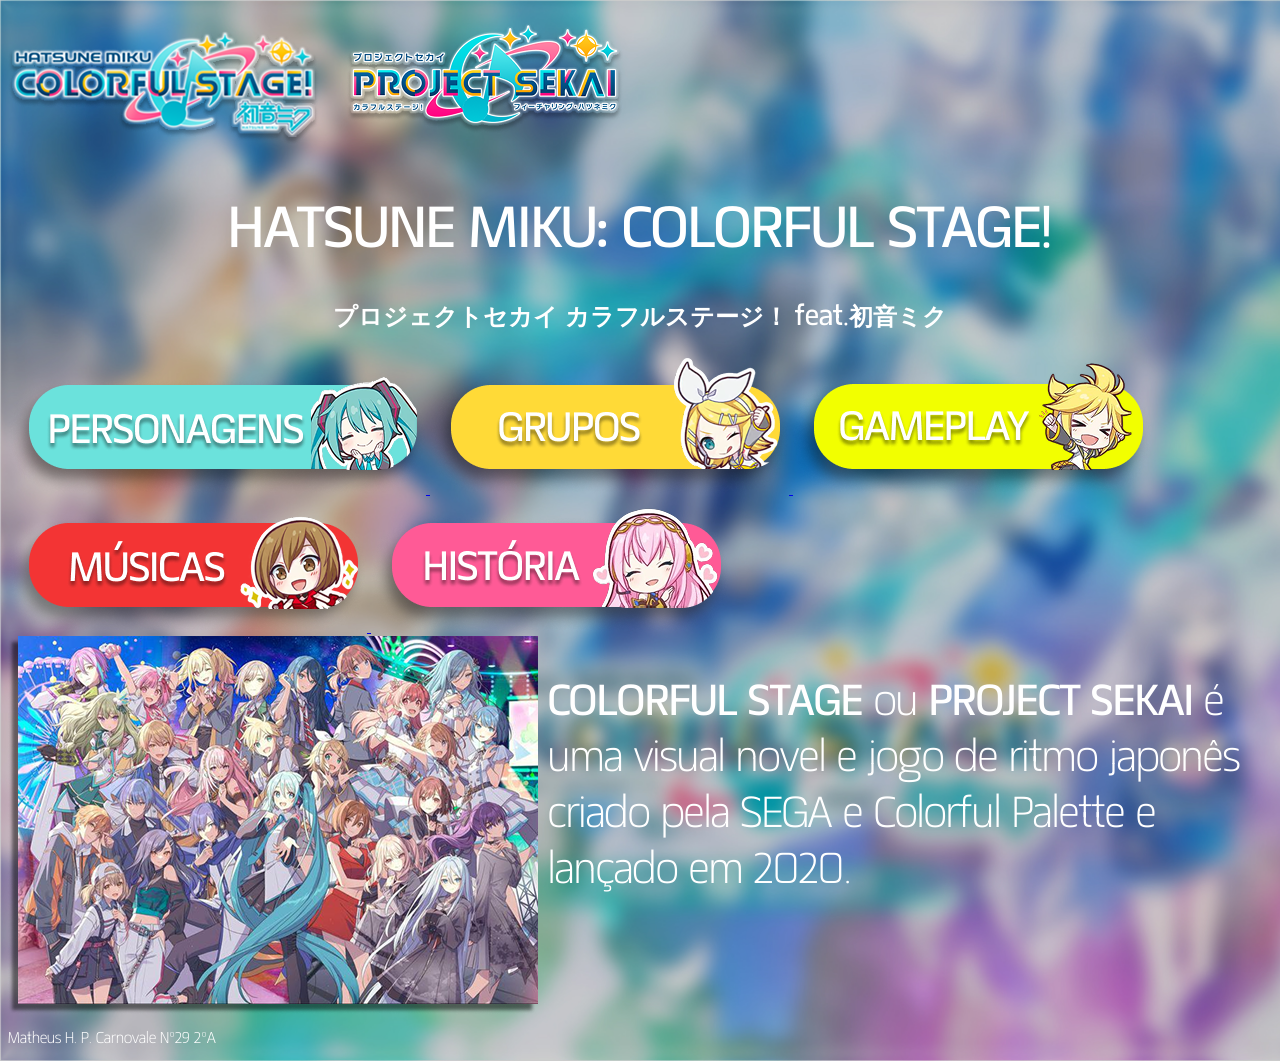
<file: index.html>
<!DOCTYPE html>
<html lang="pt-br">
<head>
    <meta charset="UTF-8">
    <meta name="viewport" content="width=device-width, initial-scale=1.0">
    <title>Colorful Stage | Site Informativo</title>
    <link rel="stylesheet" href="style.css">
    <link rel="preconnect" href="https://fonts.googleapis.com">
  <link rel="preconnect" href="https://fonts.gstatic.com" crossorigin>
  <link href="https://fonts.googleapis.com/css2?family=Matangi:wght@300..900&display=swap" rel="stylesheet">
</head>
<body>
    <header>
        <img src="logos (1).png" alt="Logos">
    </header>
    <h1>HATSUNE MIKU: COLORFUL STAGE!</h1>
    <h2>プロジェクトセカイ カラフルステージ！ feat.初音ミク</h2>
    <section>
       <a href="personagens.html">
        <img src="personagens-miku.png" alt="Personagens">
       </a>
       <a href="grupos.html">
        <img src="units-grupos-rin.png" alt="Grupos/Units">
       </a>
       <a href="gameplay.html">
        <img src="gameplay-len.png" alt="Gameplay">
       </a>
       <a href="musicas.html">
        <img src="musicas-meiko.png" alt="Musicas">
       </a>
       <a href="historia.html">
        <img src="historia-luka.png" alt="História">
       </a>
    </section>
    <section>
        <div class="jdishjdsi">
    <img src="imagem.png" alt="Ilustração">
    <p><b>COLORFUL STAGE</b> ou <b>PROJECT SEKAI</b> é uma visual novel e jogo de ritmo japonês criado pela SEGA e Colorful Palette e lançado em 2020.</p>
       </div>
    </section>
    <footer>
        <p>Matheus H. P. Carnovale  N°29  2°A</p>
    </footer>
</body>
</html>
</file>
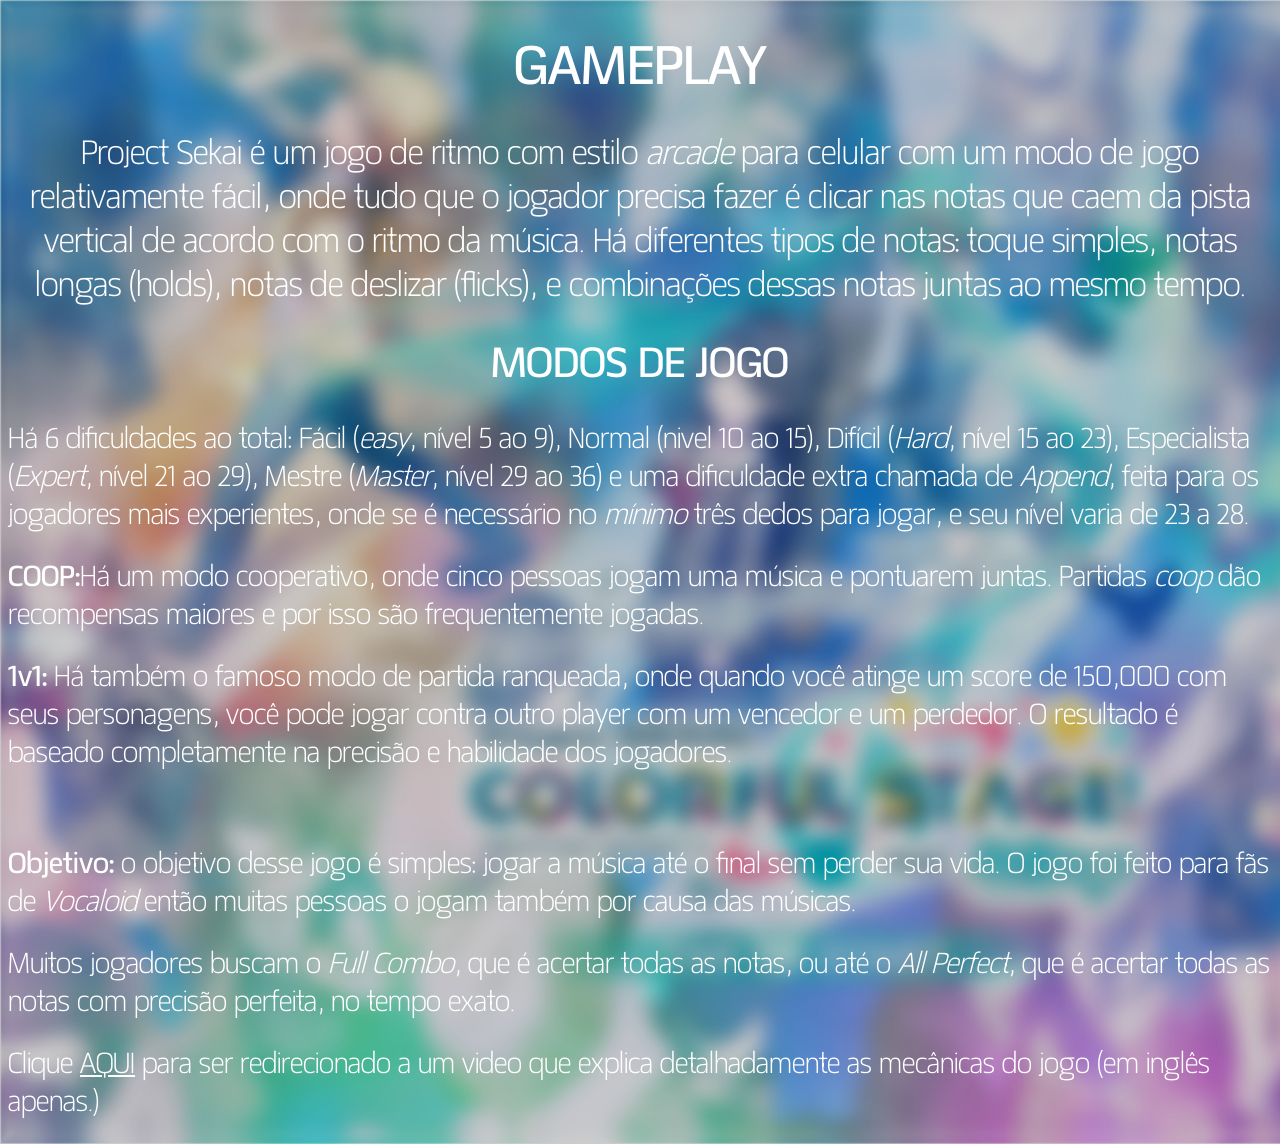
<file: gameplay.html>
<!DOCTYPE html>
<html lang="en">
<head>
    <meta charset="UTF-8">
    <meta name="viewport" content="width=device-width, initial-scale=1.0">
    <title>Colorful Stage: Gameplay</title>
    <link rel="stylesheet" href="gameplay.css">
    <link rel="preconnect" href="https://fonts.googleapis.com">
  <link rel="preconnect" href="https://fonts.gstatic.com" crossorigin>
  <link href="https://fonts.googleapis.com/css2?family=Matangi:wght@300..900&display=swap" rel="stylesheet">
</head>
<body>
    <h1>GAMEPLAY</h1>
    <p class="descricao">Project Sekai é um jogo de ritmo com estilo <i>arcade</i> para celular com um modo de jogo relativamente fácil, onde tudo que o jogador precisa fazer é clicar nas notas que caem da pista vertical de acordo com o ritmo da música. Há diferentes tipos de notas: toque simples, notas longas (holds), notas de deslizar (flicks), e combinações dessas notas juntas ao mesmo tempo.</p>
    <h2><B>MODOS DE JOGO</B></h2>
    <p>Há 6 dificuldades ao total: Fácil (<i>easy</i>, nível 5 ao 9), Normal (nivel 10 ao 15), Difícil (<i>Hard</i>, nível 15 ao 23), Especialista (<i>Expert</i>, nível 21 ao 29), Mestre (<i>Master</i>, nível 29 ao 36) e uma dificuldade extra chamada de <i>Append</i>, feita para os jogadores mais experientes, onde se é necessário no <i>mínimo</i> três dedos para jogar, e seu nível varia de 23 a 28.</p>
    <p><b>COOP:</b>Há um modo cooperativo, onde cinco pessoas jogam uma música e pontuarem juntas. Partidas <i>coop</i> dão recompensas maiores e por isso são frequentemente jogadas.</p>
    <p><b>1v1:</b> Há também o famoso modo de partida ranqueada, onde quando você atinge um score de 150,000 com seus personagens, você pode jogar contra outro player com um vencedor e um perdedor. O resultado é baseado completamente na precisão e habilidade dos jogadores.</p>
    <br>
     <p><b>Objetivo:</b> o objetivo desse jogo é simples: jogar a música até o final sem perder sua vida. O jogo foi feito para fãs de <i>Vocaloid</i> então muitas pessoas o jogam também por causa das músicas.</p>
     <p>Muitos jogadores buscam o <i>Full Combo</i>, que é acertar todas as notas, ou até o <i>All Perfect</i>, que é acertar todas as notas com precisão perfeita, no tempo exato.</p>
     <p>Clique <a href="https://youtu.be/lepeNRZKv74?si=gB7H-MTCS7wNOqZO"> <u>AQUI</u></a> para ser redirecionado a um video que explica detalhadamente as mecânicas do jogo (em inglês apenas.)</p>
</body>
</html>
</file>
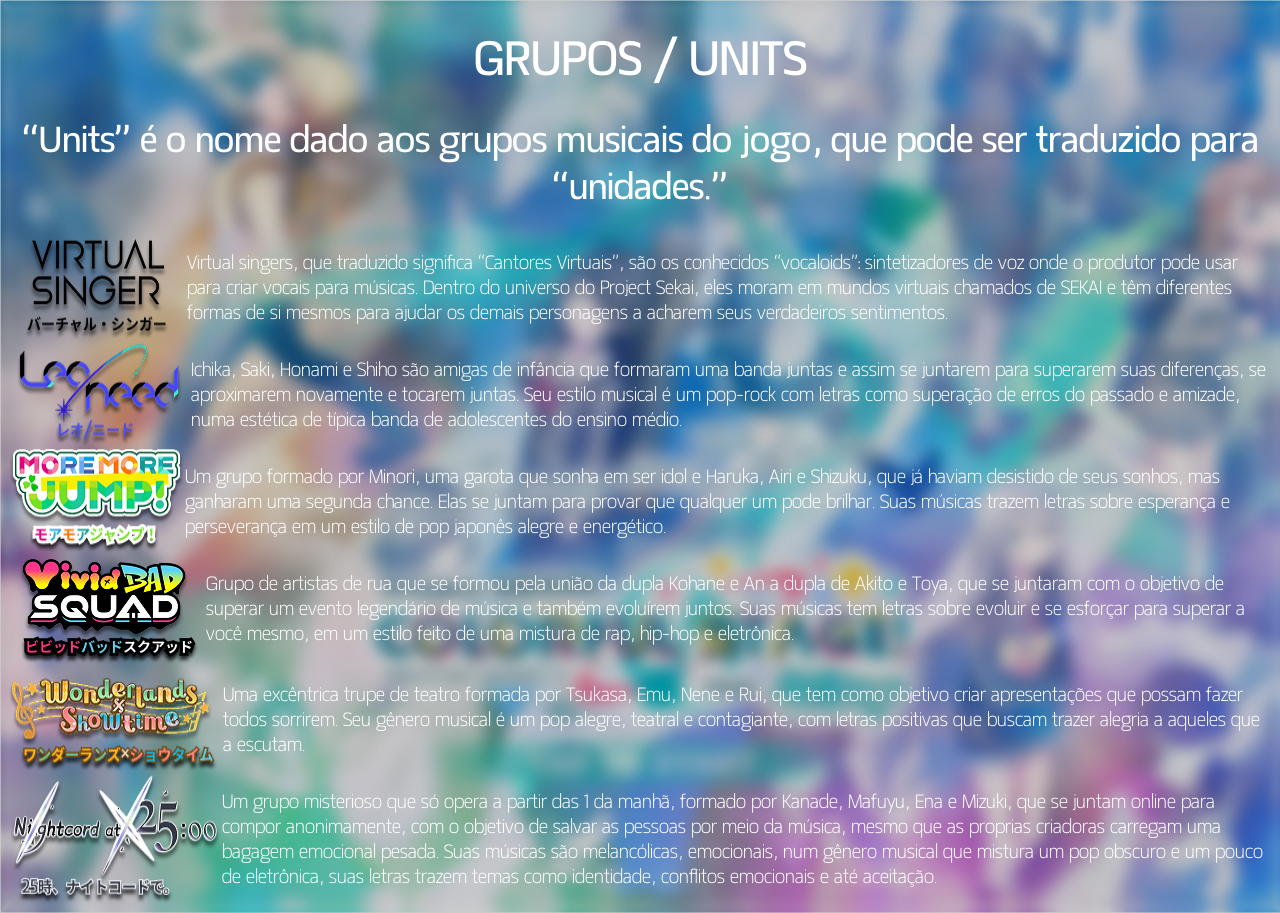
<file: grupos.html>
<!DOCTYPE html>
<html lang="en">
<head>
    <meta charset="UTF-8">
    <meta name="viewport" content="width=device-width, initial-scale=1.0">
    <title>Colorful Stage: Units</title>
    <link rel="stylesheet" href="grupos.css">
    <link rel="preconnect" href="https://fonts.googleapis.com">
  <link rel="preconnect" href="https://fonts.gstatic.com" crossorigin>
  <link href="https://fonts.googleapis.com/css2?family=Matangi:wght@300..900&display=swap" rel="stylesheet">
</head>
<body>
    <h1>GRUPOS / UNITS</h1>
    <h2>“Units” é o nome dado aos grupos musicais do jogo, que pode ser traduzido para “unidades.”</h2>
    <section>
        <div class="vs">
          <img src="virtualsinger.png" alt="Virtual Singer Logo">
          <p>Virtual singers, que traduzido significa “Cantores Virtuais”, são os conhecidos “vocaloids”: sintetizadores de voz onde o produtor pode usar para criar vocais para músicas. Dentro do universo do Project Sekai, eles moram em mundos virtuais chamados de SEKAI e têm diferentes formas de si mesmos para ajudar os demais personagens a acharem seus verdadeiros sentimentos.</p>
        </div>
        <div class="ln">
          <img src="leoneed.png" alt="Leo/Need Logo">
          <p>Ichika, Saki, Honami e Shiho são amigas de infância que formaram uma banda juntas e assim se juntarem para superarem suas diferenças, se aproximarem novamente e tocarem juntas. Seu estilo musical é um pop-rock com letras como superação de erros do passado e amizade, numa estética de típica banda de adolescentes do ensino médio.</p>
        </div>
        <div class="mmj">
          <img src="moremorejump.png" alt="MORE MORE JUMP! Logo">
          <p>Um grupo formado por Minori, uma garota que sonha em ser idol e Haruka, Airi e Shizuku, que já haviam desistido de seus sonhos, mas ganharam uma segunda chance. Elas se juntam para provar que qualquer um pode brilhar. Suas músicas trazem letras sobre esperança e perseverança em um estilo de pop japonês alegre e energético.</p>
        </div>
        <div class="vbs">
          <img src="vividbadsquad.png" alt="Vivid Bad SQUAD Logo">
          <p>Grupo de artistas de rua que se formou pela união da dupla Kohane e An a dupla de Akito e Toya, que se juntaram com o objetivo de superar um evento legendário de música e também evoluírem juntos. Suas músicas tem letras sobre evoluir e se esforçar para superar a você mesmo, em um estilo feito de uma mistura de rap, hip-hop e eletrônica.</p>
        </div>
        <div class="wxs">
          <img src="wondershow.png" alt="Wonderlands x Showtime Logo">
          <p>Uma excêntrica trupe de teatro formada por Tsukasa, Emu, Nene e Rui, que tem como objetivo criar apresentações que possam fazer todos sorrirem. Seu gênero musical é um pop alegre, teatral e contagiante, com letras positivas que buscam trazer alegria a aqueles que a escutam.</p>
        </div>
        <div class="n25">
          <img src="nightcordat25.png" alt="Nightcord at 25:00">
          <p>Um grupo misterioso que só opera a partir das 1 da manhã, formado por Kanade, Mafuyu, Ena e Mizuki, que se juntam online para compor anonimamente, com o objetivo de salvar as pessoas por meio da música, mesmo que as proprias criadoras carregam uma bagagem emocional pesada. Suas músicas são melancólicas, emocionais, num gênero musical que mistura um pop obscuro e um pouco de eletrônica, suas letras trazem temas como identidade, conflitos emocionais e até aceitação.</p>
        </div>
    </section>
</body>
</html>
</file>
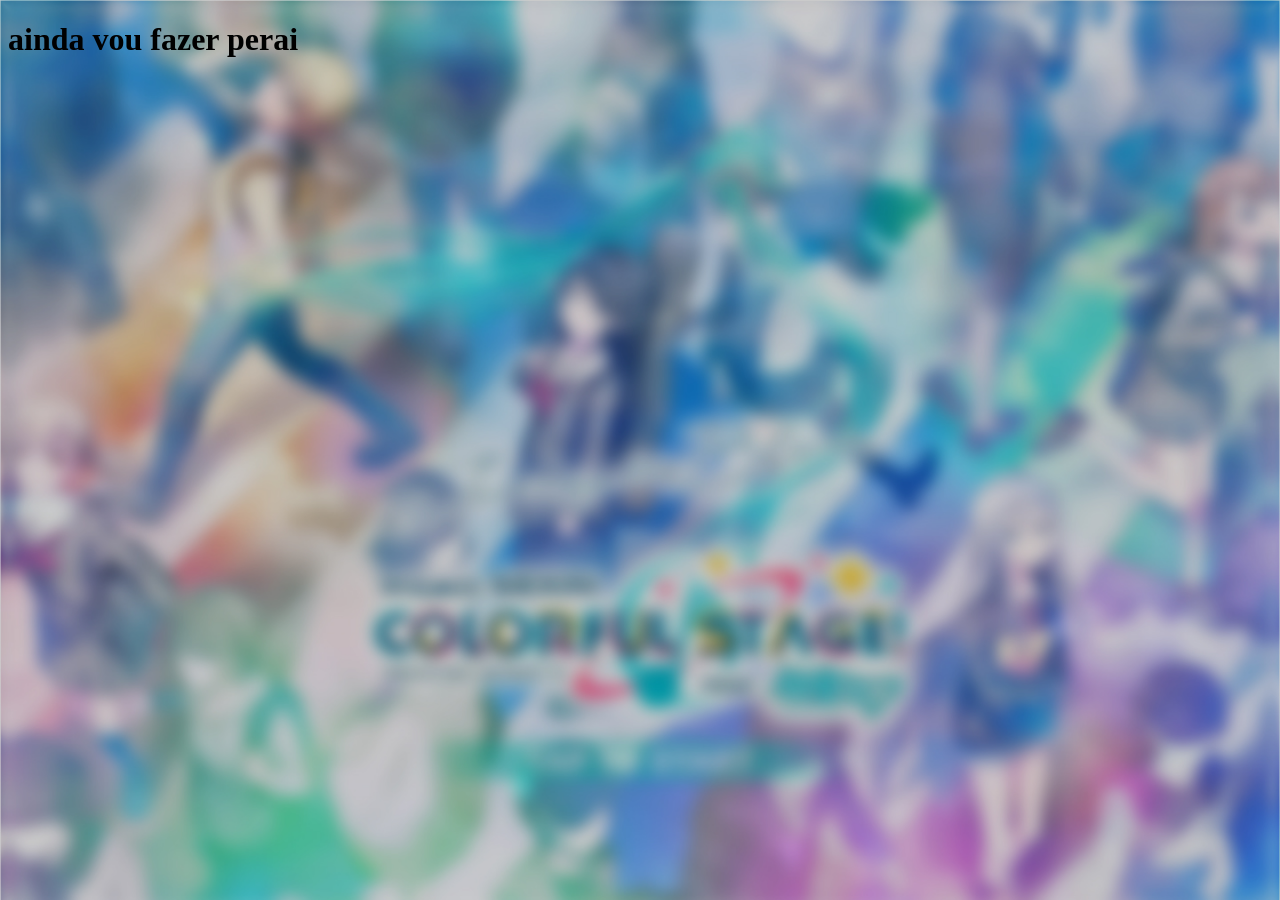
<file: historia.html>
<!DOCTYPE html>
<html lang="en">
<head>
    <meta charset="UTF-8">
    <meta name="viewport" content="width=device-width, initial-scale=1.0">
    <title>Colorful Stage: Historia</title>
    <link rel="stylesheet" href="historia.css">
</head>
<body>
    <h1>ainda vou fazer perai</h1>
</body>
</html>
</file>
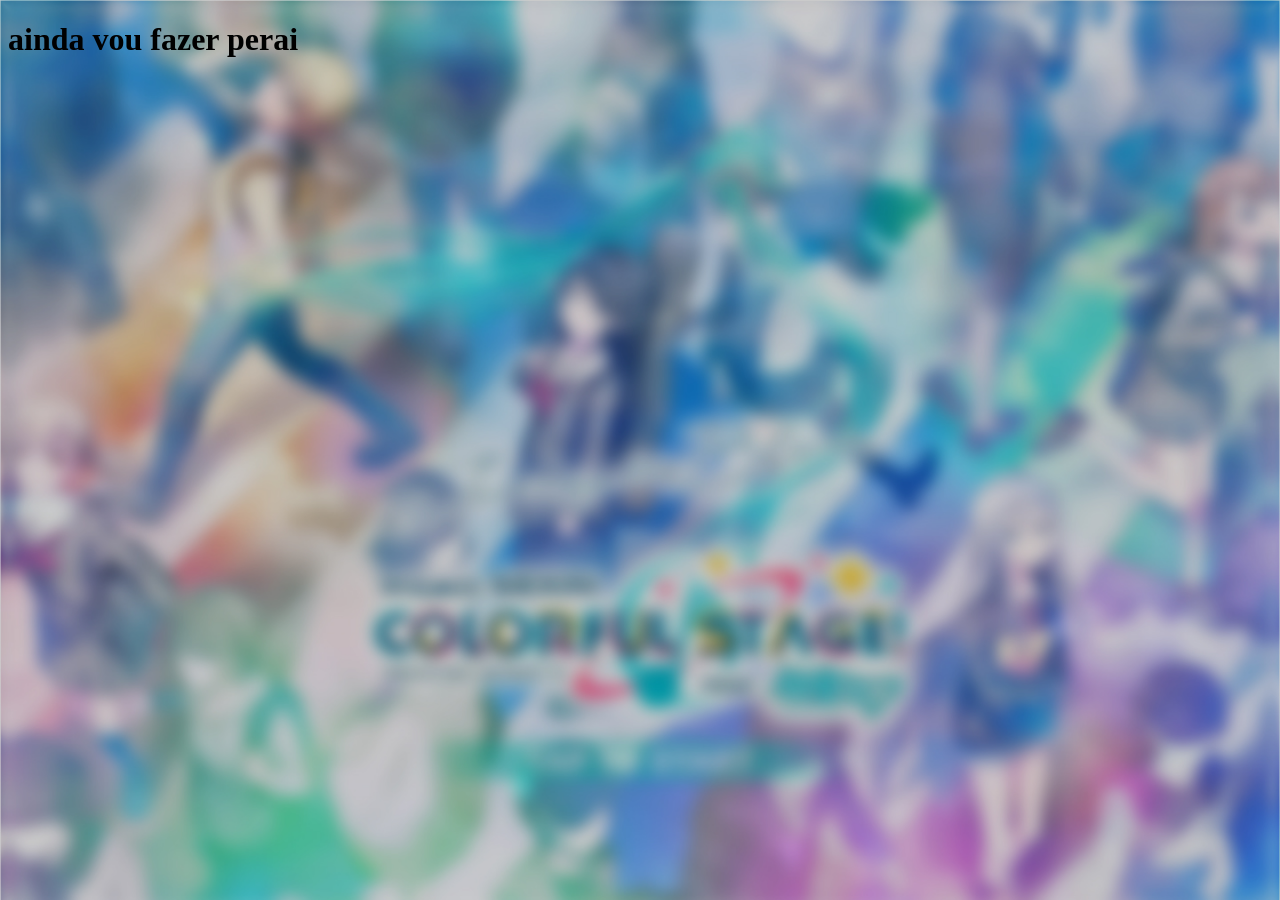
<file: musicas.html>
<!DOCTYPE html>
<html lang="en">
<head>
    <meta charset="UTF-8">
    <meta name="viewport" content="width=device-width, initial-scale=1.0">
    <title>Colorful Stage: Músicas</title>
    <link rel="stylesheet" href="musicas.css">
</head>
<body>
    <h1>ainda vou fazer perai</h1>
</body>
</html>
</file>
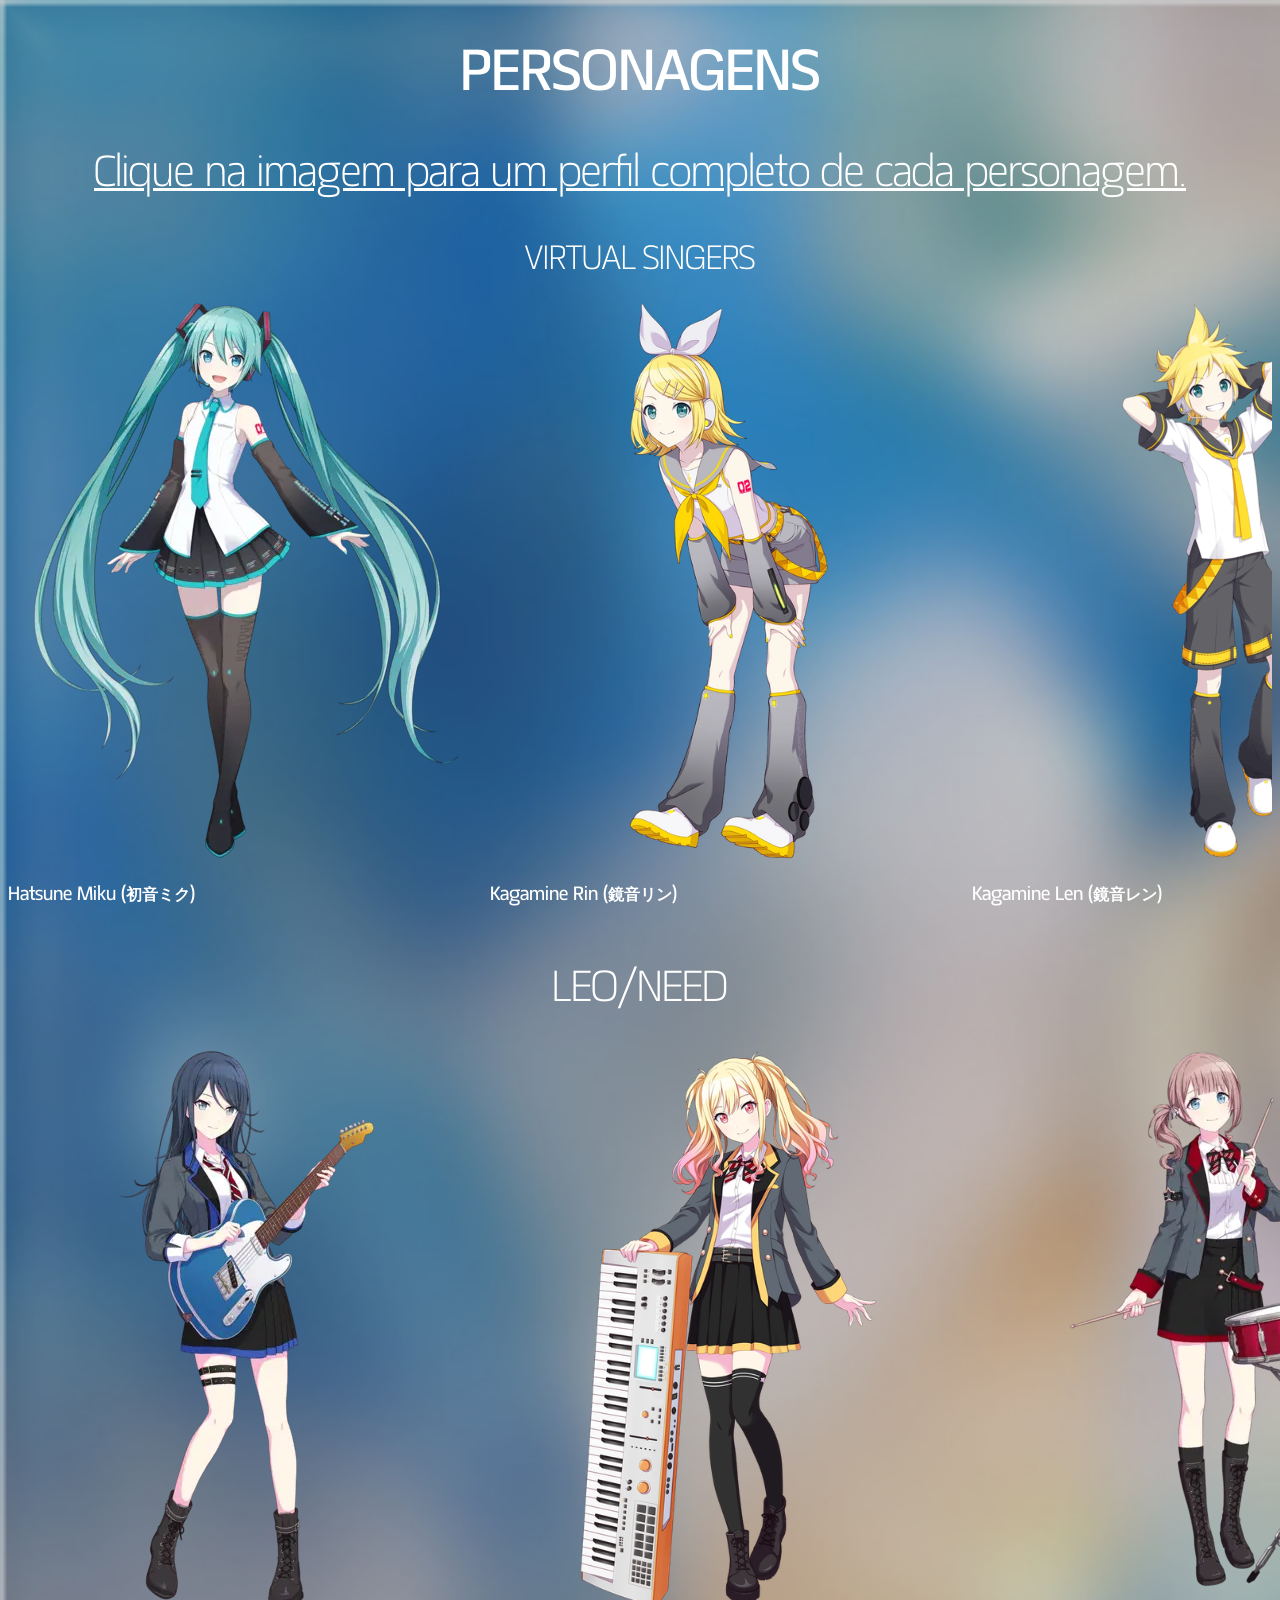
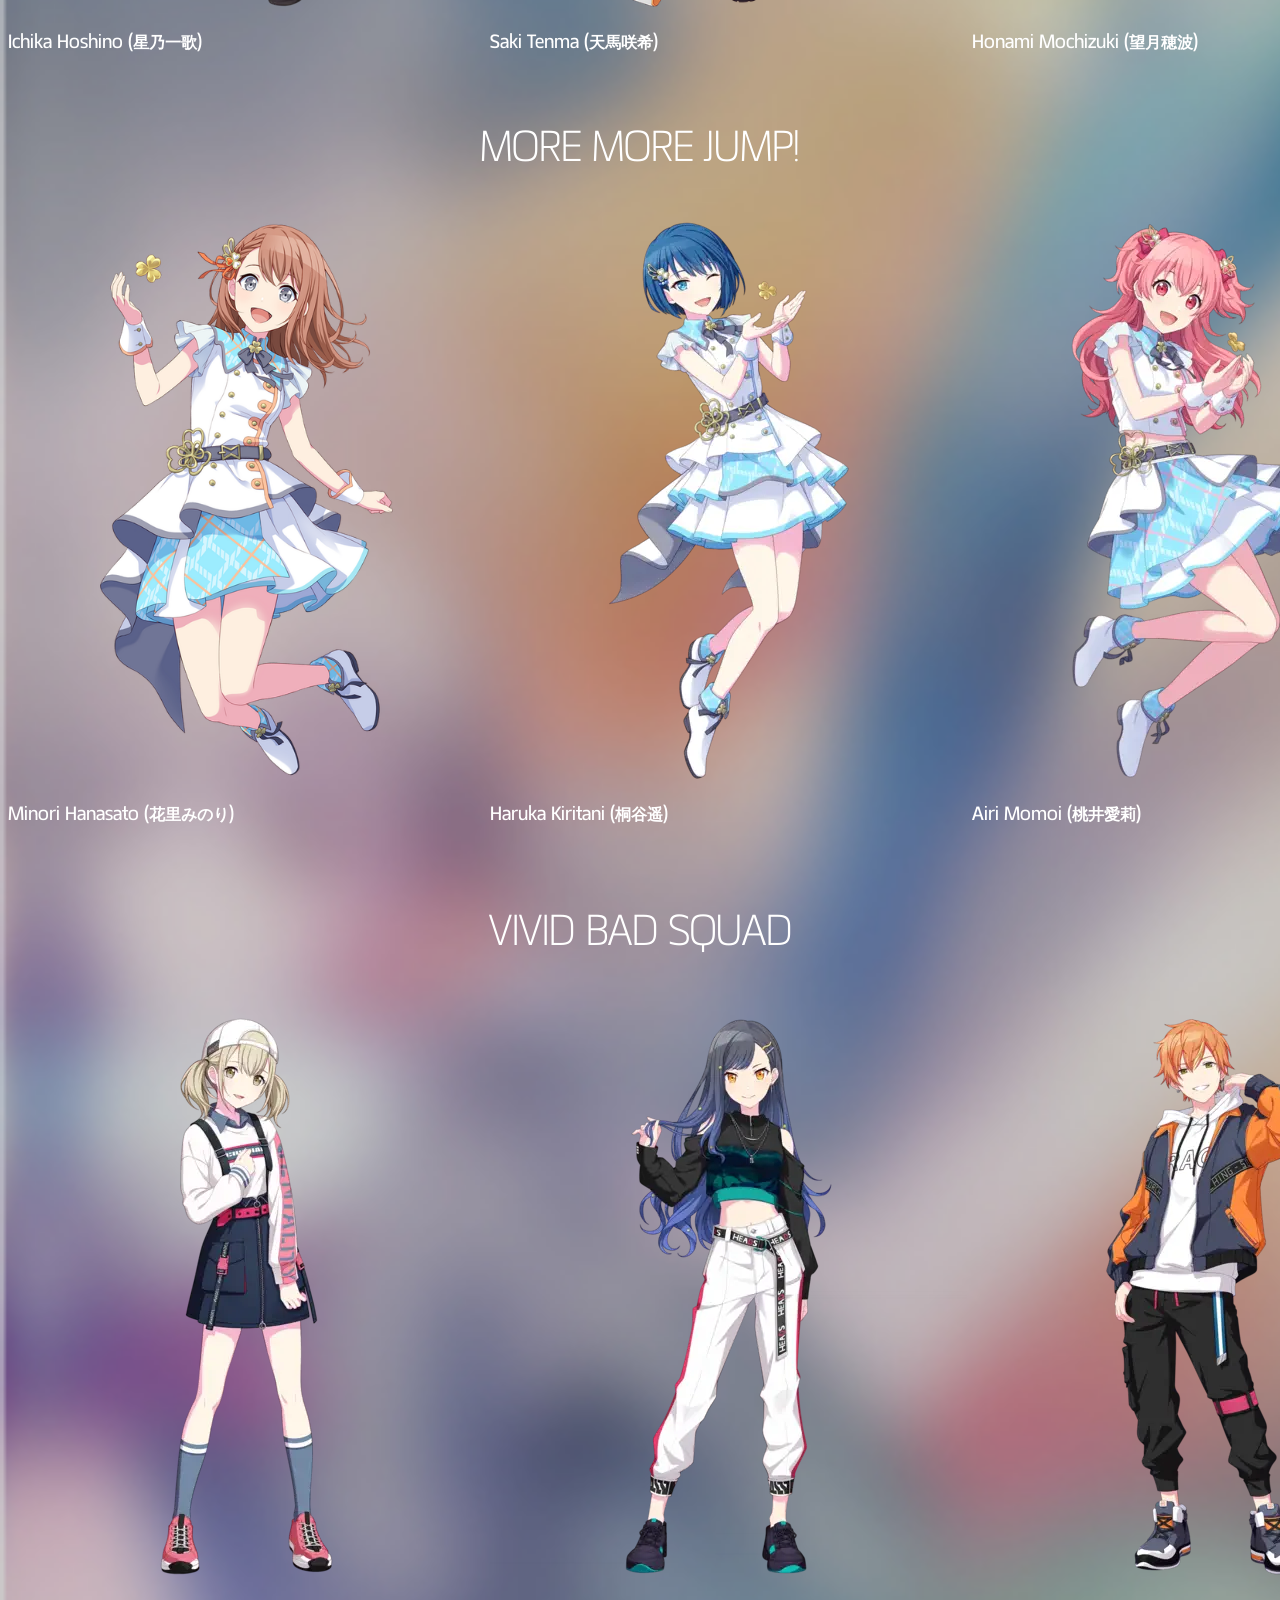
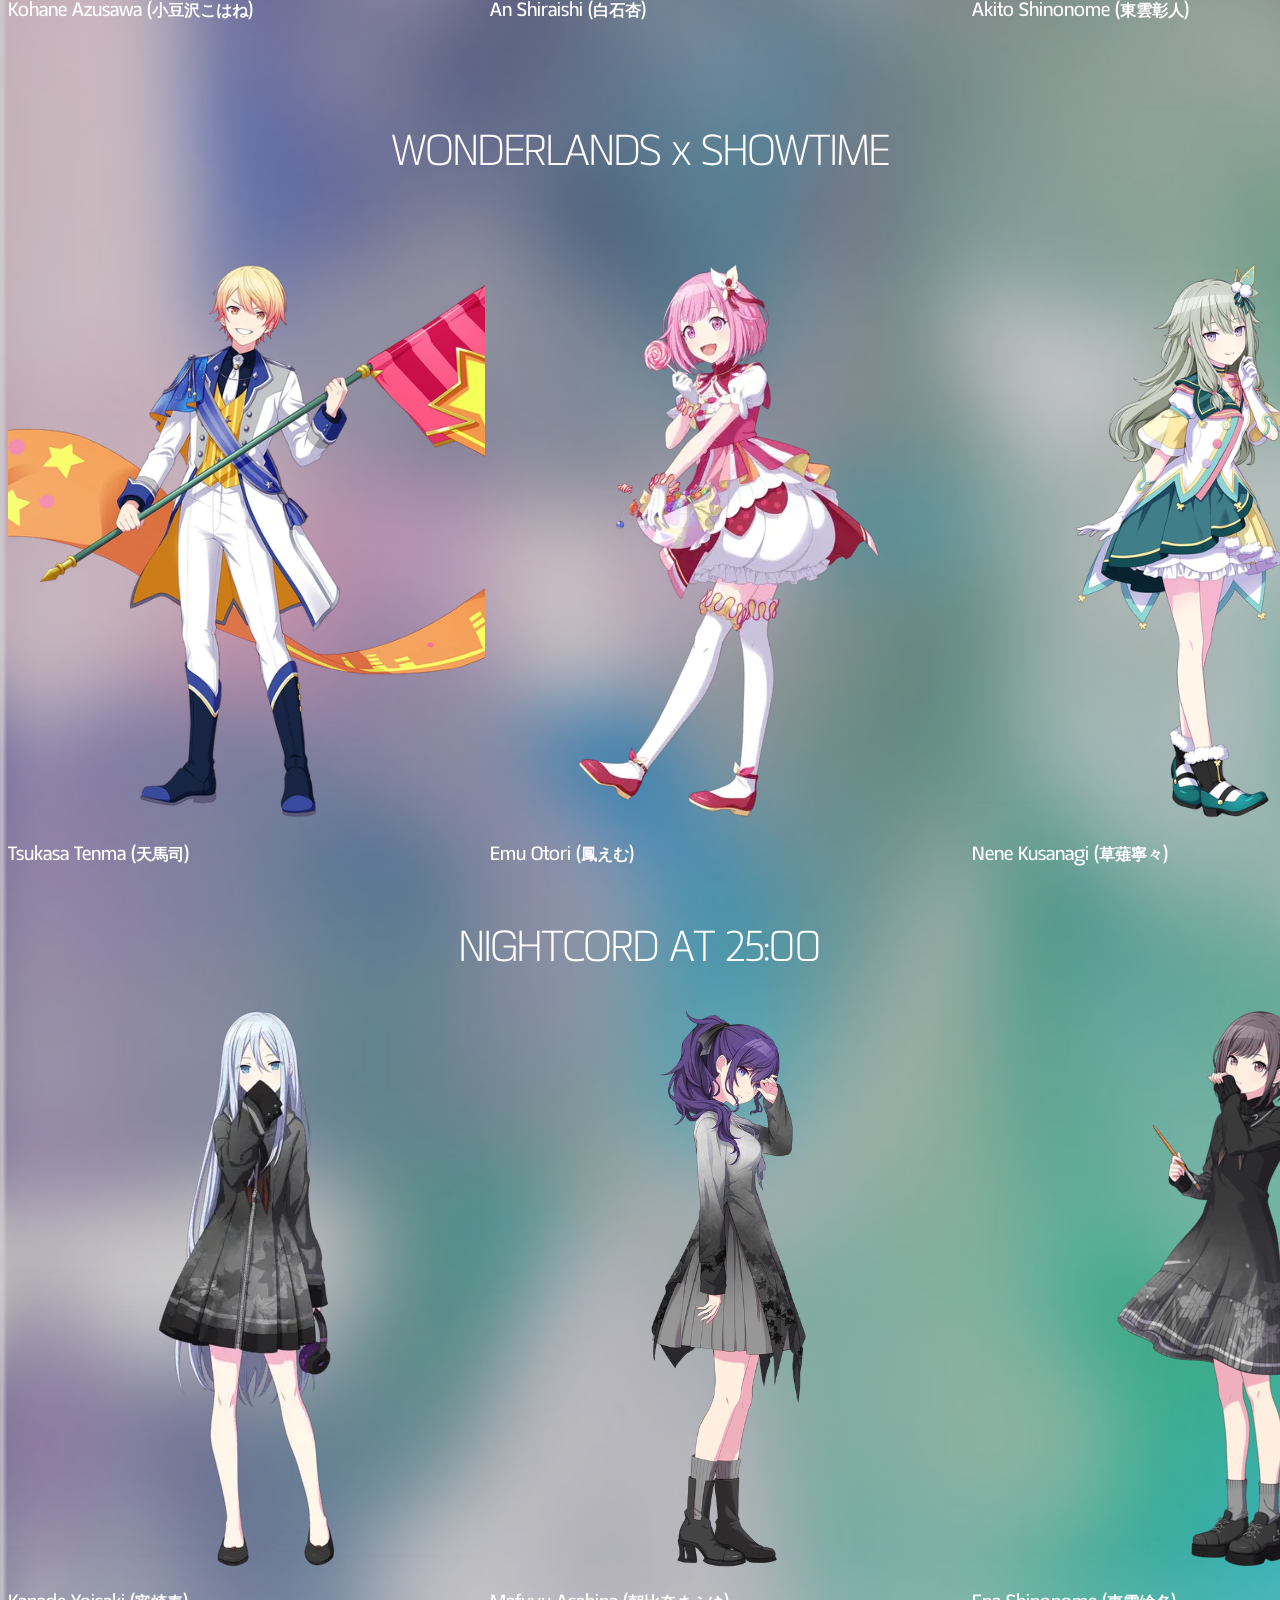
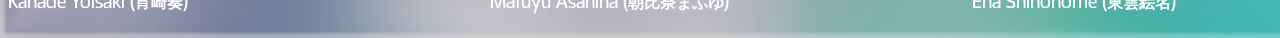
<file: personagens.html>
<!DOCTYPE html>
<html lang="pt-br">
<head>
    <meta charset="UTF-8">
    <meta name="viewport" content="width=device-width, initial-scale=1.0">
    <title>Colorful Stage: Personagens</title>
    <link rel="stylesheet" href="personagens.css">
    <link rel="preconnect" href="https://fonts.googleapis.com">
  <link rel="preconnect" href="https://fonts.gstatic.com" crossorigin>
  <link href="https://fonts.googleapis.com/css2?family=Matangi:wght@300..900&display=swap" rel="stylesheet">
</head>
<body>
    <h1 class="titulo">PERSONAGENS</h1>
    <p class="subtitulo"><u>Clique na imagem para um perfil completo de cada personagem.</u></p>
       <h2>VIRTUAL SINGERS</h2>
    <div class="virtualsingers">
    <a href="https://projectsekai.fandom.com/wiki/Hatsune_Miku">
      <img src="Miku_3rd_Anniversary (1).webp" alt="Hatsune Miku">
      <p>Hatsune Miku (初音ミク)</p>
    </a>
    <a href="https://projectsekai.fandom.com/wiki/Kagamine_Rin">
        <img src="rin.png" alt="Kagamine Rin">
        <p>Kagamine Rin (鏡音リン)</p>
    </a>
    <a href="https://projectsekai.fandom.com/wiki/Kagamine_Len">
        <img src="Len_3rd_Anniversary.png" alt="Kagamine Len">
        <p>Kagamine Len (鏡音レン)</p>
    </a>
    <a href="https://projectsekai.fandom.com/wiki/MEIKO">
        <img src="meiko.png" alt="MEIKO">
        <p>MEIKO (メイコ)</p>
    </a>
    <a href="https://projectsekai.fandom.com/wiki/Megurine_Luka">
        <img src="luka.png" alt="Megurine Luka">
        <p>Megurine Luka (巡音ルカ)</p>
    </a>
    <a href="https://projectsekai.fandom.com/wiki/KAITO">
        <img src="KAITO_3rd_Anniversary.webp" alt="KAITO">
        <p>KAITO (カイト)</p>
    </a>
    </div>
       <h3>LEO/NEED</h3>
    <div class="leoneed">
        <a href="https://projectsekai.fandom.com/wiki/Hoshino_Ichika">
            <img src="Ichika_3rd_Anniversary.webp" alt="Ichika Hoshino">
            <p>Ichika Hoshino (星乃一歌)</p>
        </a>
        <a href="https://projectsekai.fandom.com/wiki/Tenma_Saki">
            <img src="saki.png" alt="Saki Tenma">
            <p>Saki Tenma (天馬咲希)</p>
        </a>
        <a href="https://projectsekai.fandom.com/wiki/Mochizuki_Honami">
            <img src="Honami_3rd_Anniversary.webp" alt="Honami Mochizuki">
            <p>Honami Mochizuki (望月穂波)</p>
        </a>
        <a href="https://projectsekai.fandom.com/wiki/Hinomori_Shiho">
            <img src="shiho.png" alt="Shiho Hinomori">
            <p>Shiho Hinomori (日野森志歩)</p>
        </a>
    </div>
    <h4>MORE MORE JUMP!</h4>
    <div class="moremorejump">
        <a href="https://projectsekai.fandom.com/wiki/Hanasato_Minori">
            <img src="minori.png" alt="Minori Hanasato">
            <p>Minori Hanasato (花里みのり)</p>
        </a>
        <a href="https://projectsekai.fandom.com/wiki/Kiritani_Haruka">
            <img src="Haruka_3rd_Anniversary.webp" alt="Haruka Kiritani">
            <p>Haruka Kiritani (桐谷遥)</p>
        </a>
        <a href="https://projectsekai.fandom.com/wiki/Momoi_Airi">
            <img src="Airi_3rd_Anniversary.webp" alt="Airi Momoi">
            <p>Airi Momoi (桃井愛莉)</p>
        </a>
        <a href="https://projectsekai.fandom.com/wiki/Hinomori_Shizuku">
            <img src="shizuku.png" alt="Shizuku Hinomori">
            <p>Shizuku Hinomori (日野森雫)</p>
        </a>
    </div>
    <h5>VIVID BAD SQUAD</h5>
    <div class="vividbadsquad">
        <a href="https://projectsekai.fandom.com/wiki/Azusawa_Kohane">
            <img src="Kohane_3rd_Anniversary.webp" alt="Kohane Azusawa">
            <p>Kohane Azusawa (小豆沢こはね)</p>
        </a>
        <a href="https://projectsekai.fandom.com/wiki/Shiraishi_An">
            <img src="An_3rd_Anniversary.webp" alt="An Shiraishi">
            <p>An Shiraishi (白石杏)</p>
        </a>
        <a href="https://projectsekai.fandom.com/wiki/Shinonome_Akito">
            <img src="Akito_3rd_Anniversary.webp" alt="Akito Shinonome">
            <p>Akito Shinonome (東雲彰人)</p>
        </a>
        <a href="https://projectsekai.fandom.com/wiki/Aoyagi_Toya">
            <img src="toya.png" alt="Toya Aoyagi">
            <p>Toya Aoyagi (青柳冬弥)</p>
        </a>
    </div>
    <h6>WONDERLANDS x SHOWTIME</h6>
    <div class="wondershow">
        <a href="https://projectsekai.fandom.com/wiki/Tenma_Tsukasa">
            <img src="tsukasa.png" alt="Tsukasa Tenma">
            <p>Tsukasa Tenma (天馬司)</p>
        </a>
        <a href="https://projectsekai.fandom.com/wiki/Otori_Emu">
            <img src="Emu_3rd_Anniversary.webp" alt="Emu Otori">
            <p>Emu Otori (鳳えむ)</p>
        </a>
        <a href="https://projectsekai.fandom.com/wiki/Kusanagi_Nene">
            <img src="nene.png" alt="Nene Kusanagi">
            <p>Nene Kusanagi (草薙寧々)</p>
        </a>
        <a href="https://projectsekai.fandom.com/wiki/Kamishiro_Rui">
            <img src="rui.png" alt="Rui Kamishiro melhor que todos">
            <p>Rui Kamishiro (神代類)</p>
        </a>
    </div>
    <p class="titulo-n25">NIGHTCORD AT 25:00</p>
    <div class="nightcord">
        <a href="https://projectsekai.fandom.com/wiki/Yoisaki_Kanade">
            <img src="Kanade_3rd_Anniversary.webp" alt="Kanade Yoisaki">
            <p>Kanade Yoisaki (宵崎奏)</p>
        </a>
        <a href="https://projectsekai.fandom.com/wiki/Asahina_Mafuyu">
            <img src="mafuyu.png" alt="Mafuyu Asahina">
            <p>Mafuyu Asahina (朝比奈まふゆ)</p>
        </a>
        <a href="https://projectsekai.fandom.com/wiki/Shinonome_Ena">
            <img src="Ena_3rd_Anniversary.png" alt="Ena Shinonome">
            <p>Ena Shinonome (東雲絵名)</p>
        </a>
        <a href="https://projectsekai.fandom.com/wiki/">
            <img src="mizuki.png" alt="Mizuki Akiyama melhor que todos">
            <p>Mizuki Akiyama (暁山瑞希)</p>
        </a>
    </div>
</body>
</html>
</file>
<file: style.css>
body {
    background-image: url(fundo.jpg);
    background-size: cover;

}

header {
    justify-content: center;
    align-items: center;
}

h1 {
    color: white;
    font-family: "Matangi", sans-serif;
    text-align: center;
    font-size: 48px;
    font-weight: bold;

}

h2 {
     color: white;
    font-family: "Matangi", sans-serif;
    font-optical-sizing: auto;
    font-weight: bold;
    font-style: normal;
    text-align: center;
}

section {
    justify-content: center;
}

.jdishjdsi {
    display: flex;
    font-family: "Matangi", sans-serif;
    color: white;
    font-size: 36px;
    gap: 10px;
}

footer {
    align-items: end;
    color: white;
    font-family: "Matangi", sans-serif;
    font-size: small;
}
</file>
<file: gameplay.css>
body {
    background-image: url(fundo.jpg);
    background-size: cover;
    font-family: "Matangi", sans-serif;
    color: white;
}

h1 {
    font-family: "Matangi", sans-serif;
    font-size: 45px;
    color: white;
    font-weight: bold;
    text-align: center;
}

.descricao {
    font-family: "Matangi", sans-serif;
    font-size: 28px;
    color: white;
    text-align: center;
}

h2 {
    font-size: 35px;
    text-align: center;
}

p {
    font-size: 24px;
}

a {
    color: white;
}
</file>
<file: grupos.css>
body {
    background-image: url(fundo.jpg);
    background-size: cover;
}

h1 {
   font-family: "Matangi", sans-serif;
   font-weight: bold;
   color: white;
   font-size: 40px;
   text-align: center;
}

h2 {
   font-family: "Matangi", sans-serif;
   color: white;
   font-weight: bold;
   font-size: 30px;
   text-align: center;

}

.vs {
    display: flex;
    font-family: "Matangi", sans-serif;
    color: white;
}

.ln {
    display: flex;
    font-family: "Matangi", sans-serif;
    color: white;
}

.mmj {
    display: flex;
    font-family: "Matangi", sans-serif;
    color: white;
}

.vbs {
    display: flex;
    font-family: "Matangi", sans-serif;
    color: white;
}

.wxs {
    display: flex;
    font-family: "Matangi", sans-serif;
    color: white;
}

.n25 {
    display: flex;
    font-family: "Matangi", sans-serif;
    color: white;
}

section {
    align-items: center;
    color: white;
}
</file>
<file: historia.css>
body {
    background-image: url(fundo.jpg);
    background-size: cover;
}
</file>
<file: musicas.css>
body {
    background-image: url(fundo.jpg);
    background-size: cover;
}
</file>
<file: personagens.css>
body {
    background-image: url(fundo.jpg);
    background-size: cover;
}

h1 {
    color: white;
    font-family: "Matangi", sans-serif;
    text-align: center;
    font-size: 48px;
    font-weight: bold;

}

a {
    color: white;
    text-decoration: none;
    font-weight: bold;
    font-family: "Matangi", sans-serif;
    font-size: medium;
}

.subtitulo {    
    color: white;
    font-family: "Matangi", sans-serif;
    text-align: center;
    font-size: 36px;
    font-weight: normal;

}

h2 {
    color: white;
    font-family: "Matangi", sans-serif;
    text-align: center;
    font-size: 28px;
    font-weight: normal;

}

.virtualsingers {
    display: flex;
    flex-wrap: nowrap;
    overflow-x: hidden;
    gap: 5px;
    color: white;
    font-family: "Matangi", sans-serif;
    font-weight: 300;
    
}

h3 {
    color: white;
    font-family: "Matangi", sans-serif;
    text-align: center;
    font-size: 36px;
    font-weight: normal;

}

.leoneed {
    display: flex;
    flex-wrap: nowrap;
    gap: 5px;
    color: white;
    font-family: "Matangi", sans-serif;
    font-weight: 300;
}

h4 {
    color: white;
    font-family: "Matangi", sans-serif;
    text-align: center;
    font-size: 36px;
    font-weight: normal;

}

.moremorejump {
    display: flex;
    gap: 5px;
    color: white;
    font-family: "Matangi", sans-serif;
    font-weight: 300;

}

h5 {
    color: white;
    font-family: "Matangi", sans-serif;
    text-align: center;
    font-size: 36px;
    font-weight: normal;

}

.vividbadsquad {
    display: flex;
    gap: 5px;
    color: white;
    font-family: "Matangi", sans-serif;
    font-weight: 300;

}

h6 {
    color: white;
    font-family: "Matangi", sans-serif;
    text-align: center;
    font-size: 36px;
    font-weight: normal;
}

.wondershow {
    display: flex;
    gap: 5px;
    color: white;
    font-family: "Matangi", sans-serif;
    font-weight: 300;
}

.titulo-n25 {
    color: white;
    font-family: "Matangi", sans-serif;
    text-align: center;
    font-size: 36px;
    font-weight: normal;
}

.nightcord {
    display: flex;
    gap: 5px;
    color: white;
    font-family: "Matangi", sans-serif;
    font-weight: 300;
}
</file>
